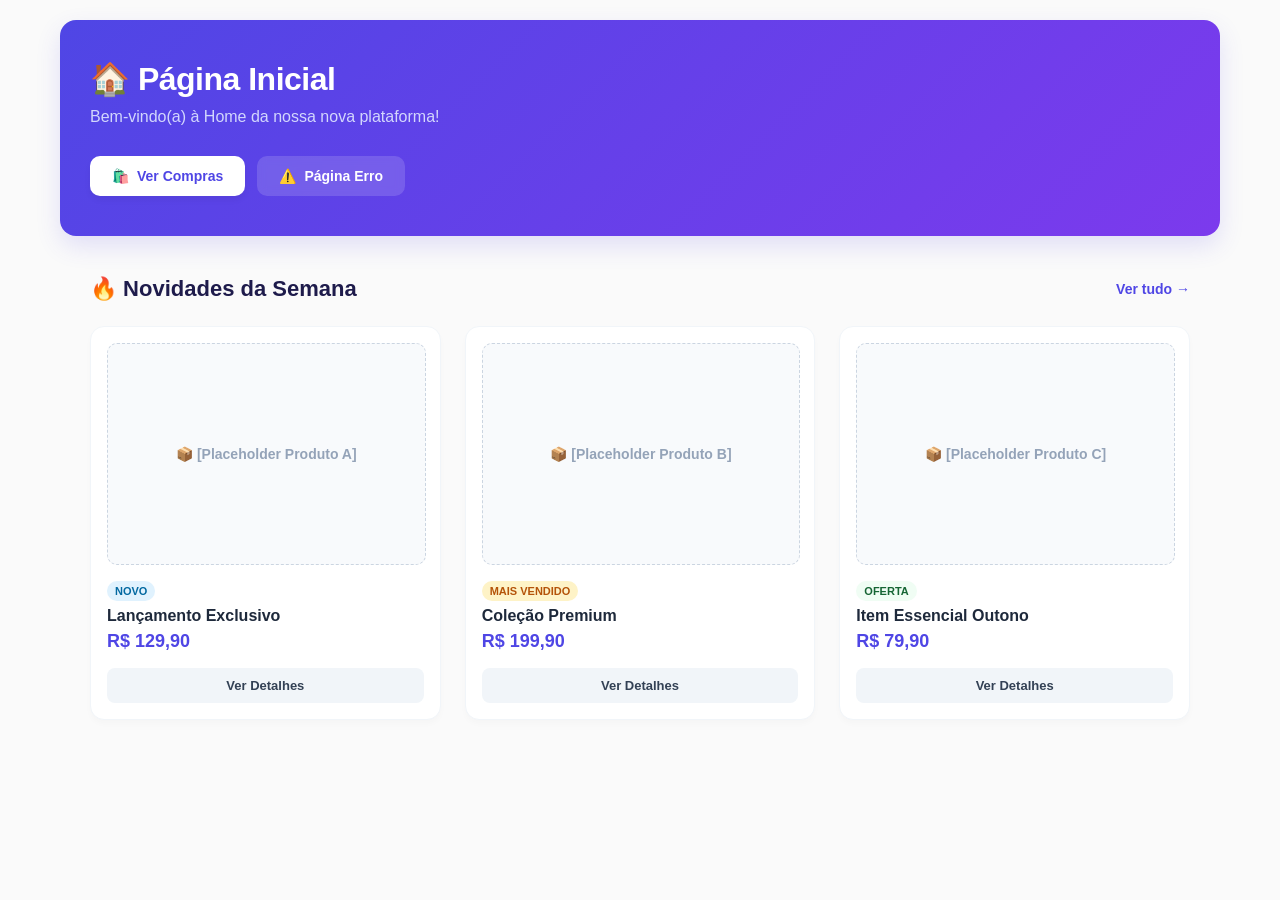
<file: 2 TRI/modulos/mod-server03/pages/index.html>
<!DOCTYPE html>
<html lang="pt-BR">
<head>
    <meta charset="UTF-8">
    <meta name="viewport" content="width=device-width, initial-scale=1.0">
    <title>Pagina Inicial</title>
</head>
<body style="font-family: 'Segoe UI', Roboto, Helvetica, Arial, sans-serif; background-color: #fafafa; color: #222; margin: 0; padding: 20px;">

    <!-- Cabeçalho / Banner Principal -->
    <header style="max-width: 1100px; margin: 0 auto 40px auto; background: linear-gradient(135deg, #4f46e5, #7c3aed); color: white; padding: 40px 30px; border-radius: 16px; box-shadow: 0 10px 25px rgba(79, 70, 229, 0.15); display: flex; flex-direction: column; md-flex-direction: row; justify-content: space-between; align-items: flex-start; gap: 20px;">
        <div>
            <h3 style="margin: 0; font-size: 32px; font-weight: 800; letter-spacing: -0.5px;">🏠 Página Inicial</h3>
            <p style="margin: 10px 0 0 0; color: #e0e7ff; font-size: 16px; opacity: 0.9;">Bem-vindo(a) à Home da nossa nova plataforma!</p>
        </div>
        
        <!-- Menu de Navegação Com Suas Rotas Originais -->
        <nav style="display: flex; gap: 12px; margin-top: 10px;">
            <a href="/compras" style="text-decoration: none; color: #4f46e5; background-color: #ffffff; padding: 12px 22px; border-radius: 10px; font-weight: 600; font-size: 14px; display: inline-flex; align-items: center; gap: 8px; box-shadow: 0 4px 6px rgba(0,0,0,0.05);">
                <span>🛍️</span> Ver Compras
            </a>
            <a href="/erro" style="text-decoration: none; color: #ffffff; background-color: rgba(255, 255, 255, 0.15); padding: 12px 22px; border-radius: 10px; font-weight: 600; font-size: 14px; display: inline-flex; align-items: center; gap: 8px; backdrop-filter: blur(4px);">
                <span>⚠️</span> Página Erro
            </a>
        </nav>
    </header>

    <!-- Seção de Destaques (Galeria na Home) -->
    <main style="max-width: 1100px; margin: 0 auto;">
        <div style="display: flex; justify-content: space-between; align-items: center; margin-bottom: 24px;">
            <h4 style="font-size: 22px; color: #1e1b4b; margin: 0; font-weight: 700;">🔥 Novidades da Semana</h4>
            <a href="/compras" style="color: #4f46e5; text-decoration: none; font-weight: 600; font-size: 14px;">Ver tudo →</a>
        </div>
        
        <!-- Grid de Produtos da Home -->
        <div style="display: grid; grid-template-columns: repeat(auto-fit, minmax(240px, 1fr)); gap: 24px;">
            
            <!-- Card de Produto 1 -->
            <div style="background-color: #ffffff; border-radius: 14px; border: 1px solid #f1f5f9; padding: 16px; display: flex; flex-direction: column; justify-content: space-between; box-shadow: 0 4px 6px rgba(0,0,0,0.02);">
                <div style="width: 100%; height: 220px; background-color: #f8fafc; border-radius: 10px; display: flex; align-items: center; justify-content: center; color: #94a3b8; font-weight: 600; font-size: 14px; margin-bottom: 16px; border: 1px dashed #cbd5e1;">
                    📦 [Placeholder Produto A]
                </div>
                <div>
                    <span style="background-color: #e0f2fe; color: #0369a1; font-size: 11px; font-weight: 700; padding: 4px 8px; border-radius: 20px; text-transform: uppercase;">Novo</span>
                    <h5 style="margin: 8px 0 6px 0; font-size: 16px; color: #1e293b; font-weight: 600;">Lançamento Exclusivo</h5>
                    <p style="margin: 0 0 16px 0; color: #4f46e5; font-weight: 700; font-size: 18px;">R$ 129,90</p>
                </div>
                <a href="/compras" style="text-decoration: none; text-align: center; background-color: #f1f5f9; color: #334155; padding: 10px; border-radius: 8px; font-weight: 600; font-size: 13px; display: block;">
                    Ver Detalhes
                </a>
            </div>

            <!-- Card de Produto 2 -->
            <div style="background-color: #ffffff; border-radius: 14px; border: 1px solid #f1f5f9; padding: 16px; display: flex; flex-direction: column; justify-content: space-between; box-shadow: 0 4px 6px rgba(0,0,0,0.02);">
                <div style="width: 100%; height: 220px; background-color: #f8fafc; border-radius: 10px; display: flex; align-items: center; justify-content: center; color: #94a3b8; font-weight: 600; font-size: 14px; margin-bottom: 16px; border: 1px dashed #cbd5e1;">
                    📦 [Placeholder Produto B]
                </div>
                <div>
                    <span style="background-color: #fef3c7; color: #b45309; font-size: 11px; font-weight: 700; padding: 4px 8px; border-radius: 20px; text-transform: uppercase;">Mais vendido</span>
                    <h5 style="margin: 8px 0 6px 0; font-size: 16px; color: #1e293b; font-weight: 600;">Coleção Premium</h5>
                    <p style="margin: 0 0 16px 0; color: #4f46e5; font-weight: 700; font-size: 18px;">R$ 199,90</p>
                </div>
                <a href="/compras" style="text-decoration: none; text-align: center; background-color: #f1f5f9; color: #334155; padding: 10px; border-radius: 8px; font-weight: 600; font-size: 13px; display: block;">
                    Ver Detalhes
                </a>
            </div>

            <!-- Card de Produto 3 -->
            <div style="background-color: #ffffff; border-radius: 14px; border: 1px solid #f1f5f9; padding: 16px; display: flex; flex-direction: column; justify-content: space-between; box-shadow: 0 4px 6px rgba(0,0,0,0.02);">
                <div style="width: 100%; height: 220px; background-color: #f8fafc; border-radius: 10px; display: flex; align-items: center; justify-content: center; color: #94a3b8; font-weight: 600; font-size: 14px; margin-bottom: 16px; border: 1px dashed #cbd5e1;">
                    📦 [Placeholder Produto C]
                </div>
                <div>
                    <span style="background-color: #f0fdf4; color: #166534; font-size: 11px; font-weight: 700; padding: 4px 8px; border-radius: 20px; text-transform: uppercase;">Oferta</span>
                    <h5 style="margin: 8px 0 6px 0; font-size: 16px; color: #1e293b; font-weight: 600;">Item Essencial Outono</h5>
                    <p style="margin: 0 0 16px 0; color: #4f46e5; font-weight: 700; font-size: 18px;">R$ 79,90</p>
                </div>
                <a href="/compras" style="text-decoration: none; text-align: center; background-color: #f1f5f9; color: #334155; padding: 10px; border-radius: 8px; font-weight: 600; font-size: 13px; display: block;">
                    Ver Detalhes
                </a>
            </div>

        </div>
    </main>

</body>
</html>
</file>
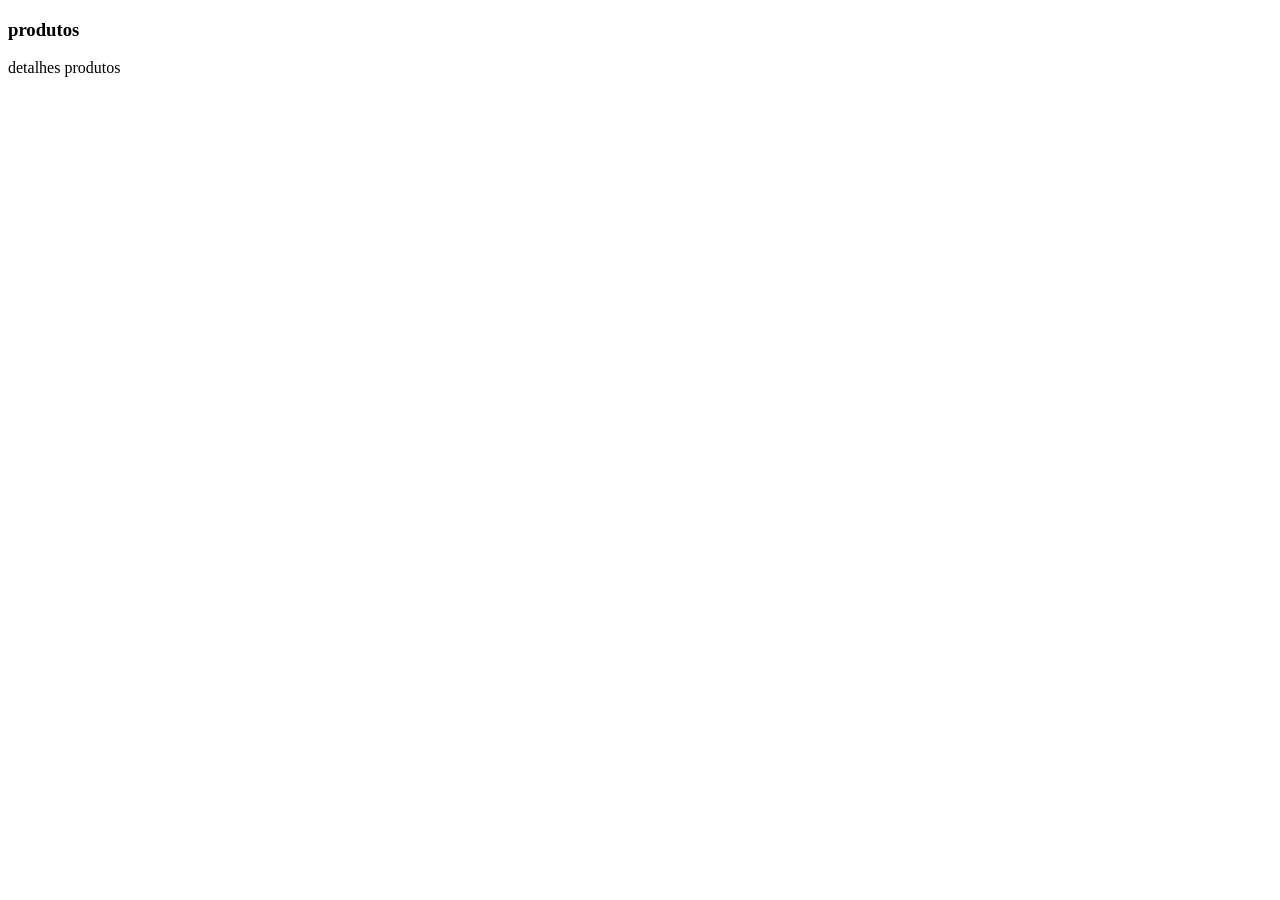
<file: 3 TRI/express-01/paginas/produtos.html>
<!DOCTYPE html>
<html lang="en">
<head>
    <meta charset="UTF-8">
    <meta name="viewport" content="width=device-width, initial-scale=1.0">
    <title>Document</title>
</head>
<body>
    <h3>produtos</h3>
    <p>detalhes produtos</p>
</body>
</html>
</file>
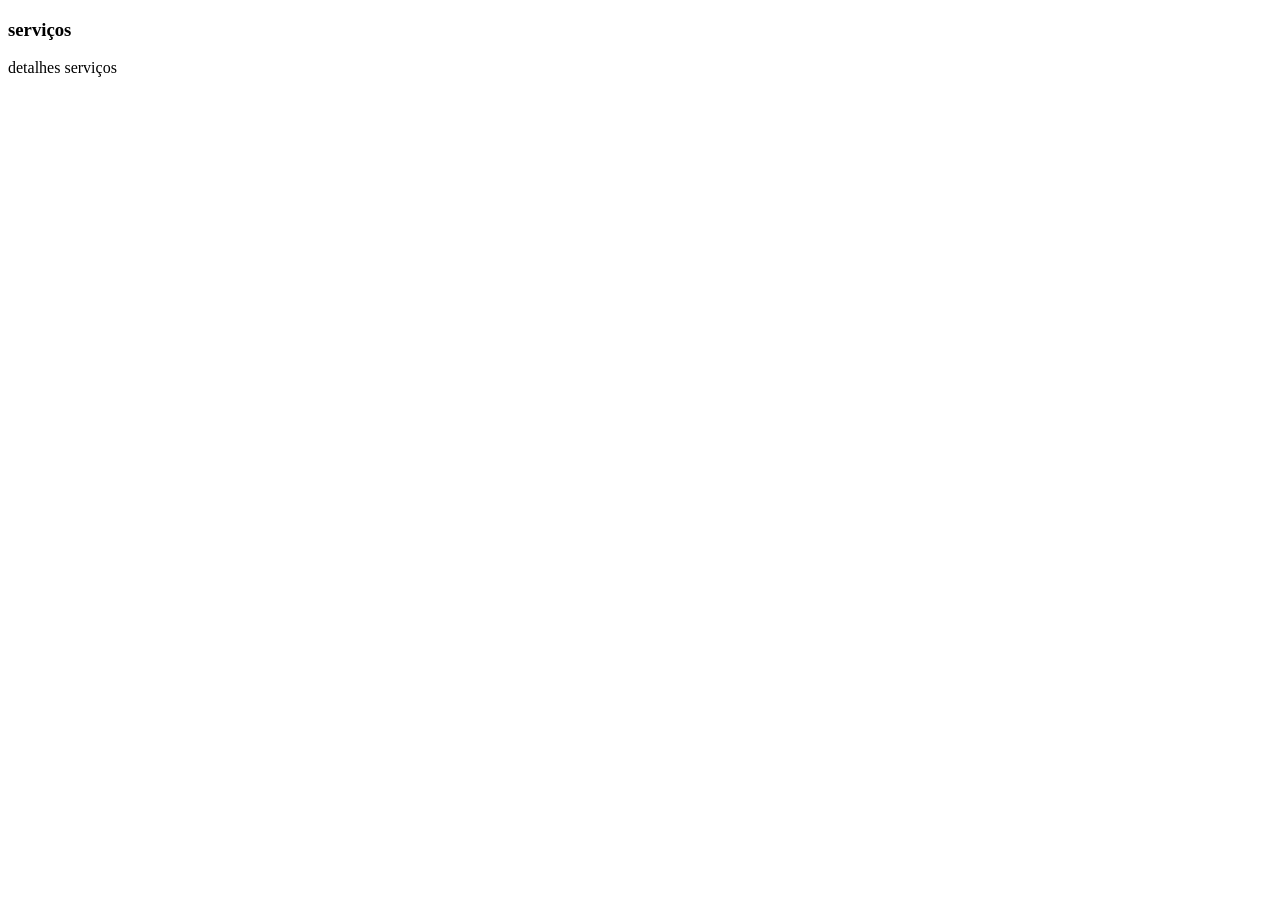
<file: 3 TRI/express-01/paginas/servicos.html>
<!DOCTYPE html>
<html lang="en">
<head>
    <meta charset="UTF-8">
    <meta name="viewport" content="width=device-width, initial-scale=1.0">
    <title>Document</title>
</head>
<body>
    <h3>serviços</h3>
    <p>detalhes serviços</p>
</body>
</html>
</file>
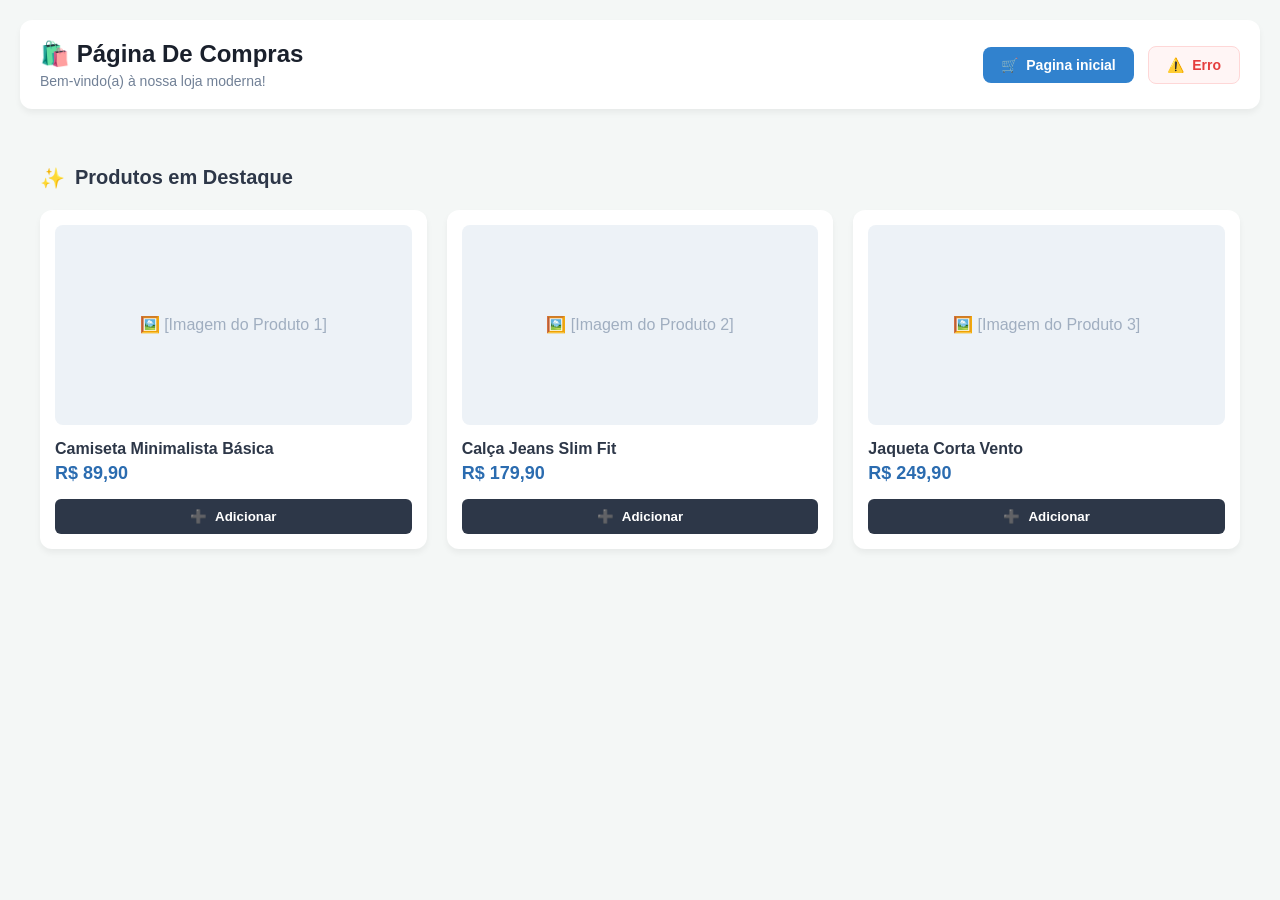
<file: 2 TRI/modulos/mod-server03/pages/compras.html>
<!DOCTYPE html>
<html lang="pt-BR">
<head>
    <meta charset="UTF-8">
    <meta name="viewport" content="width=device-width, initial-scale=1.0">
    <title>Compras de Roupa</title>
</head>
<body style="font-family: 'Segoe UI', Tahoma, Geneva, Verdana, sans-serif; background-color: #f4f7f6; color: #333; margin: 0; padding: 20px;">

    <!-- Cabeçalho Principal -->
    <header style="max-width: 1200px; margin: 0 auto 30px auto; display: flex; justify-content: space-between; align-items: center; background-color: #ffffff; padding: 20px; border-radius: 12px; box-shadow: 0 4px 6px rgba(0,0,0,0.05);">
        <div>
            <h3 style="margin: 0; color: #1a202c; font-size: 24px; text-transform: capitalize;">🛍️ Página de Compras</h3>
            <p style="margin: 5px 0 0 0; color: #718096; font-size: 14px;">Bem-vindo(a) à nossa loja moderna!</p>
        </div>
        
        <!-- Menu de Navegação Mantendo as Suas Rotas Originais -->
        <nav>
            <a href="/Pagina Inicial" style="text-decoration: none; color: #ffffff; background-color: #3182ce; padding: 10px 18px; border-radius: 8px; font-weight: 600; font-size: 14px; margin-right: 10px; display: inline-flex; align-items: center; gap: 8px;">
                <span>🛒</span> Pagina inicial
            </a>
            <a href="/erro" style="text-decoration: none; color: #e53e3e; background-color: #fff5f5; border: 1px solid #fed7d7; padding: 10px 18px; border-radius: 8px; font-weight: 600; font-size: 14px; display: inline-flex; align-items: center; gap: 8px;">
                <span>⚠️</span> Erro
            </a>
        </nav>
    </header>

    <!-- Galeria de Produtos Moderna -->
    <main style="max-width: 1200px; margin: 0 auto;">
        <h4 style="font-size: 20px; color: #2d3748; margin-bottom: 20px; display: inline-flex; align-items: center; gap: 10px;">
            <span>✨</span> Produtos em Destaque
        </h4>
        
        <div style="display: grid; grid-template-columns: repeat(auto-fit, minmax(250px, 1fr)); gap: 20px;">
            
            <!-- Cartão de Produto 1 -->
            <div style="background-color: #ffffff; border-radius: 12px; box-shadow: 0 4px 6px rgba(0,0,0,0.05); overflow: hidden; padding: 15px; display: flex; flex-direction: column; justify-content: space-between;">
                <!-- Espaço Reservado para Imagem -->
                <div style="width: 100%; height: 200px; background-color: #edf2f7; border-radius: 8px; display: flex; align-items: center; justify-content: center; color: #a0aec0; font-weight: 500; margin-bottom: 15px;">
                    🖼️ [Imagem do Produto 1]
                </div>
                <div>
                    <h5 style="margin: 0 0 5px 0; font-size: 16px; color: #2d3748;">Camiseta Minimalista Básica</h5>
                    <p style="margin: 0 0 15px 0; color: #2b6cb0; font-weight: bold; font-size: 18px;">R$ 89,90</p>
                </div>
                <button style="width: 100%; background-color: #2d3748; color: white; border: none; padding: 10px; border-radius: 6px; font-weight: 600; cursor: pointer; display: flex; align-items: center; justify-content: center; gap: 8px;">
                    <span>➕</span> Adicionar
                </button>
            </div>

            <!-- Cartão de Produto 2 -->
            <div style="background-color: #ffffff; border-radius: 12px; box-shadow: 0 4px 6px rgba(0,0,0,0.05); overflow: hidden; padding: 15px; display: flex; flex-direction: column; justify-content: space-between;">
                <!-- Espaço Reservado para Imagem -->
                <div style="width: 100%; height: 200px; background-color: #edf2f7; border-radius: 8px; display: flex; align-items: center; justify-content: center; color: #a0aec0; font-weight: 500; margin-bottom: 15px;">
                    🖼️ [Imagem do Produto 2]
                </div>
                <div>
                    <h5 style="margin: 0 0 5px 0; font-size: 16px; color: #2d3748;">Calça Jeans Slim Fit</h5>
                    <p style="margin: 0 0 15px 0; color: #2b6cb0; font-weight: bold; font-size: 18px;">R$ 179,90</p>
                </div>
                <button style="width: 100%; background-color: #2d3748; color: white; border: none; padding: 10px; border-radius: 6px; font-weight: 600; cursor: pointer; display: flex; align-items: center; justify-content: center; gap: 8px;">
                    <span>➕</span> Adicionar
                </button>
            </div>

            <!-- Cartão de Produto 3 -->
            <div style="background-color: #ffffff; border-radius: 12px; box-shadow: 0 4px 6px rgba(0,0,0,0.05); overflow: hidden; padding: 15px; display: flex; flex-direction: column; justify-content: space-between;">
                <!-- Espaço Reservado para Imagem -->
                <div style="width: 100%; height: 200px; background-color: #edf2f7; border-radius: 8px; display: flex; align-items: center; justify-content: center; color: #a0aec0; font-weight: 500; margin-bottom: 15px;">
                    🖼️ [Imagem do Produto 3]
                </div>
                <div>
                    <h5 style="margin: 0 0 5px 0; font-size: 16px; color: #2d3748;">Jaqueta Corta Vento</h5>
                    <p style="margin: 0 0 15px 0; color: #2b6cb0; font-weight: bold; font-size: 18px;">R$ 249,90</p>
                </div>
                <button style="width: 100%; background-color: #2d3748; color: white; border: none; padding: 10px; border-radius: 6px; font-weight: 600; cursor: pointer; display: flex; align-items: center; justify-content: center; gap: 8px;">
                    <span>➕</span> Adicionar
                </button>
            </div>

        </div>
    </main>

</body>
</html>
</file>
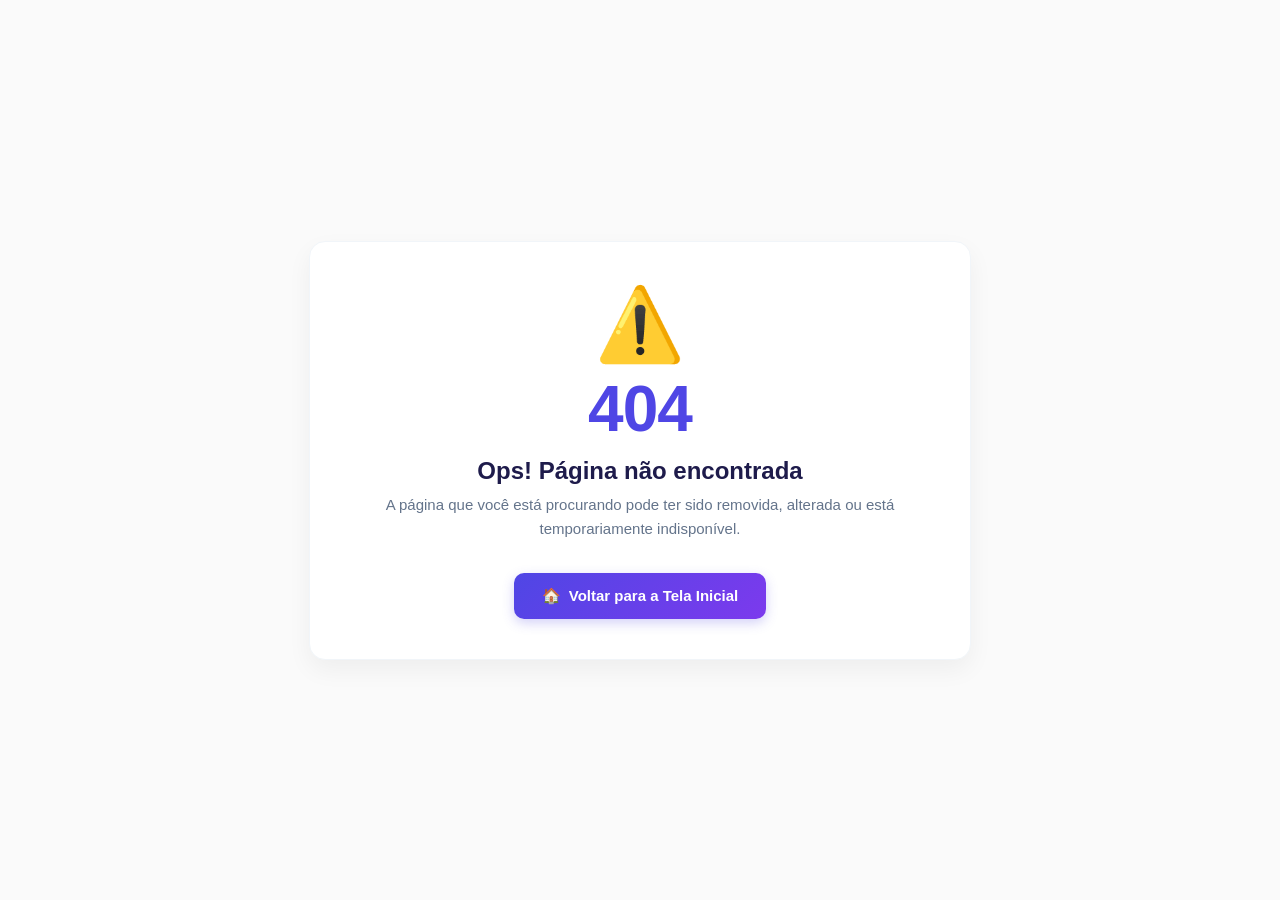
<file: 2 TRI/modulos/mod-server03/pages/erro.html>
<!DOCTYPE html>
<html lang="pt-BR">
<head>
    <meta charset="UTF-8">
    <meta name="viewport" content="width=device-width, initial-scale=1.0">
    <title>Página Não Encontrada - 404</title>
</head>
<body style="font-family: 'Segoe UI', Roboto, Helvetica, Arial, sans-serif; background-color: #fafafa; color: #222; margin: 0; padding: 20px; min-height: 100vh; display: flex; flex-direction: column; justify-content: center; align-items: center; box-sizing: border-box;">

    <main style="max-width: 600px; width: 100%; background-color: #ffffff; padding: 40px 30px; border-radius: 16px; box-shadow: 0 10px 25px rgba(0, 0, 0, 0.05); text-align: center; border: 1px solid #f1f5f9;">
        
        <div style="font-size: 72px; margin-bottom: 10px;">⚠️</div>
        
        <h1 style="margin: 0; font-size: 64px; font-weight: 800; color: #4f46e5; letter-spacing: -1px; line-height: 1;">404</h1>
        
        <h2 style="margin: 16px 0 8px 0; font-size: 24px; color: #1e1b4b; font-weight: 700;">Ops! Página não encontrada</h2>
        
        <p style="margin: 0 0 32px 0; color: #64748b; font-size: 15px; line-height: 1.6;">
            A página que você está procurando pode ter sido removida, alterada ou está temporariamente indisponível.
        </p>
        
        <a href="/" style="display: inline-flex; align-items: center; justify-content: center; gap: 8px; text-decoration: none; color: #ffffff; background: linear-gradient(135deg, #4f46e5, #7c3aed); padding: 14px 28px; border-radius: 10px; font-weight: 600; font-size: 15px; box-shadow: 0 4px 12px rgba(79, 70, 229, 0.25);">
            <span>🏠</span> Voltar para a Tela Inicial
        </a>

    </main>

</body>
</html>
</file>
